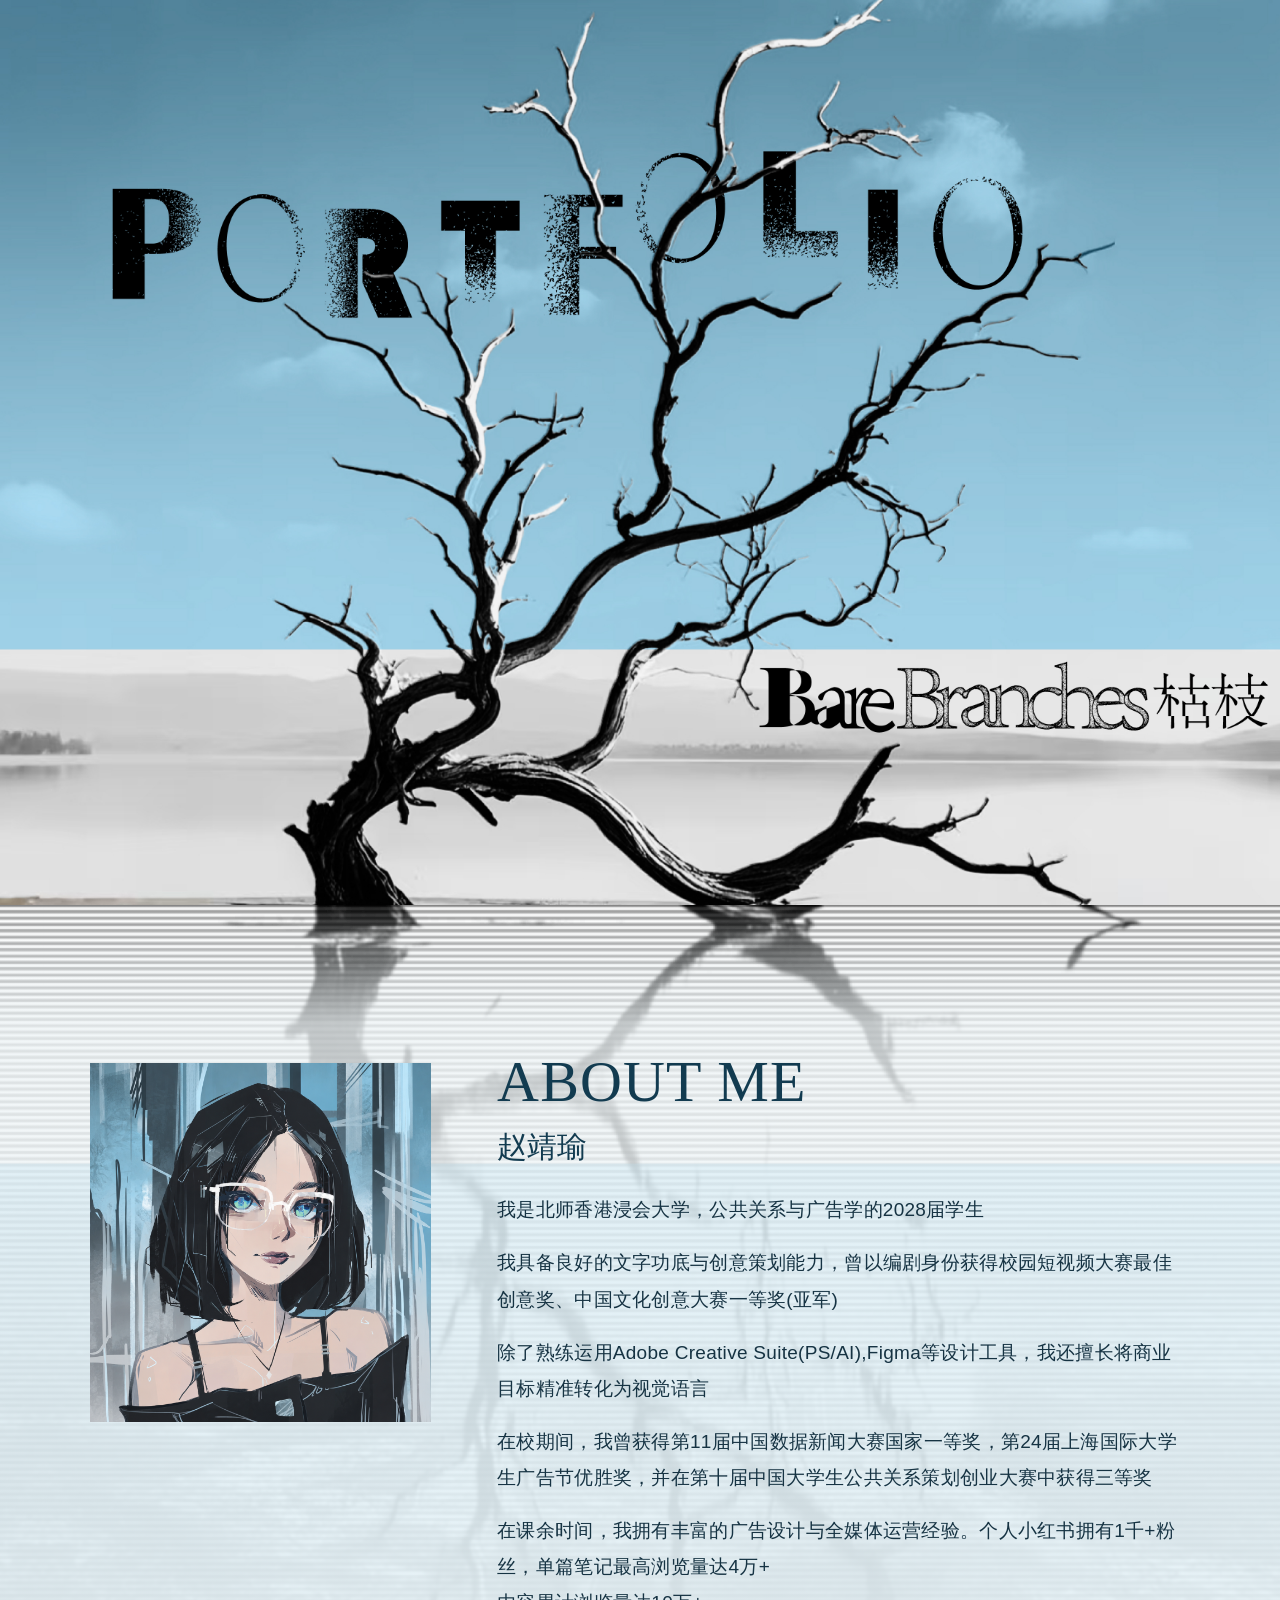
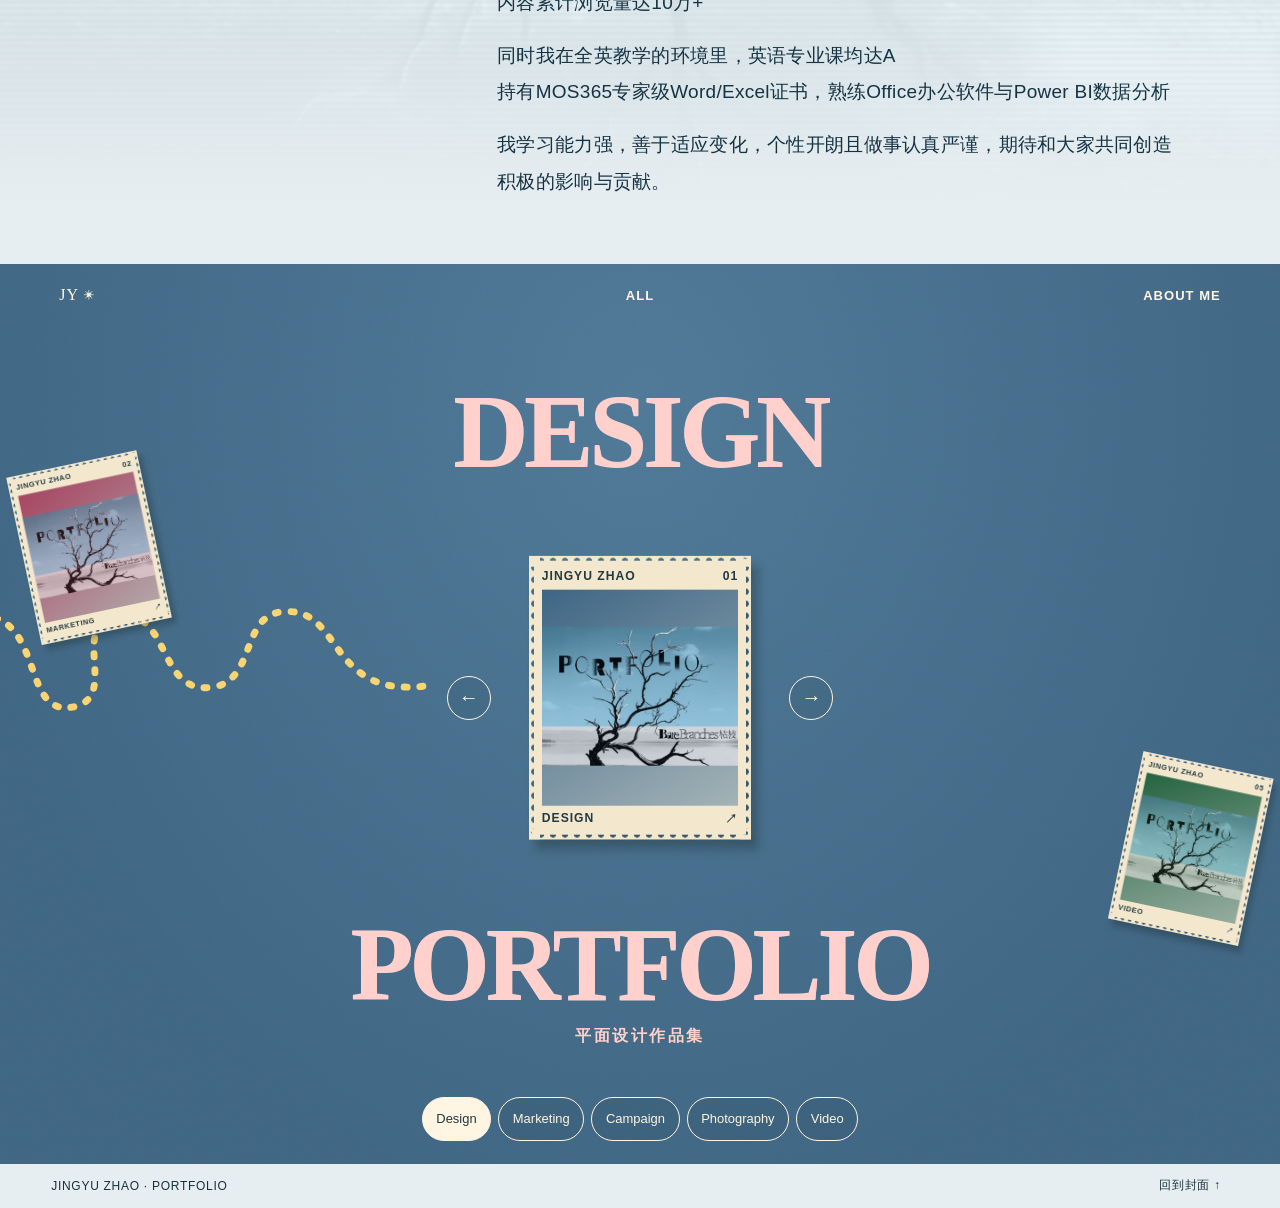
<file: index.html>
<!doctype html>
<html lang="zh-CN">
<head>
  <meta charset="utf-8"><meta name="viewport" content="width=device-width,initial-scale=1">
  <meta name="theme-color" content="#d9e0e1"><meta name="description" content="赵靖瑜的交互式个人作品集：设计、商业分析、活动策划、摄影与视频。">
  <title>赵靖瑜 — Portfolio in Five Routes</title>
  <link rel="stylesheet" href="styles.css?v=stamp-undertow">
</head>
<body>
  <main>
    <section class="cover" id="cover" aria-label="作品集封面">
      <img src="public/assets/site-cover.jpg" width="3508" height="2480" alt="蓝灰天空与水面之间的枯树，标题为 PORTFOLIO · Bare Branches 枯枝" fetchpriority="high">
    </section>
    <section class="about" id="about" aria-labelledby="about-title">
      <div class="reflection-background" aria-hidden="true">
        <img src="public/assets/about-flip.jpg" width="3508" height="2480" alt="">
      </div>
      <div class="about-layout">
        <figure class="portrait">
          <img src="public/assets/portrait-blue-gray.png" width="1222" height="1287" alt="赵靖瑜的插画形象">
        </figure>
        <div class="about-copy">
          <h1 id="about-title">ABOUT ME</h1>
          <p class="about-name">赵靖瑜</p>
          <div class="bio">
            <p>我是北师香港浸会大学，公共关系与广告学的2028届学生</p>
            <p>我具备良好的文字功底与创意策划能力，曾以编剧身份获得校园短视频大赛最佳创意奖、中国文化创意大赛一等奖(亚军)</p>
            <p>除了熟练运用Adobe Creative Suite(PS/AI),Figma等设计工具，我还擅长将商业目标精准转化为视觉语言</p>
            <p>在校期间，我曾获得第11届中国数据新闻大赛国家一等奖，第24届上海国际大学生广告节优胜奖，并在第十届中国大学生公共关系策划创业大赛中获得三等奖</p>
            <p>在课余时间，我拥有丰富的广告设计与全媒体运营经验。个人小红书拥有1千+粉丝，单篇笔记最高浏览量达4万+<br>内容累计浏览量达10万+</p>
            <p>同时我在全英教学的环境里，英语专业课均达A<br>持有MOS365专家级Word/Excel证书，熟练Office办公软件与Power BI数据分析</p>
            <p>我学习能力强，善于适应变化，个性开朗且做事认真严谨，期待和大家共同创造积极的影响与贡献。</p>
          </div>
        </div>
      </div>
    </section>
    <section class="catalog" id="catalog" data-theme="design" aria-labelledby="catalog-title">
      <header class="catalog-nav">
        <a class="monogram" href="#cover" data-nav="cover" aria-label="回到封面">JY</a>
        <a href="#catalog" data-nav="catalog" aria-current="page">ALL</a>
        <a href="#about" data-nav="about">ABOUT ME</a>
      </header>
      <div class="catalog-stage">
        <svg class="postal-route" viewBox="0 0 480 140" aria-hidden="true"><path d="M-8 32c68 0 41 107 98 92 44-12-8-83 42-91 54-9 40 76 93 72 52-4 28-81 83-77 52 3 41 89 139 75"/></svg>
        <h2 class="catalog-title" id="catalog-title">DESIGN</h2>
        <div class="stamp-selector" aria-label="切换作品类别">
          <button class="stamp-arrow" data-step="-1" type="button" aria-label="上一类别，右下邮票进入中央">←</button>
          <div class="stamp-track" aria-hidden="true"></div>
          <a href="#design" class="central-stamp" id="stamp-entry" aria-label="打开 Design 作品集" draggable="false"></a>
          <template id="stamp-template">
            <div class="stamp-item">
            <span class="stamp-paper">
              <span class="stamp-code">JINGYU ZHAO <b></b></span>
              <img src="public/assets/site-cover.jpg" width="3508" height="2480" alt="" draggable="false">
              <span class="stamp-caption"><span class="stamp-name"></span><span>↗</span></span>
            </span>
            </div>
          </template>
          <button class="stamp-arrow" data-step="1" type="button" aria-label="下一类别，左上邮票进入中央">→</button>
        </div>
        <div class="catalog-word" aria-hidden="true">PORTFOLIO</div>
        <p class="catalog-subtitle" id="catalog-subtitle" aria-live="polite">平面设计作品集</p>
      </div>
      <div class="theme-picker" aria-label="作品类别">
        <button type="button" data-theme-choice="design" aria-pressed="true">Design</button>
        <button type="button" data-theme-choice="marketing" aria-pressed="false">Marketing</button>
        <button type="button" data-theme-choice="campaign" aria-pressed="false">Campaign</button>
        <button type="button" data-theme-choice="photography" aria-pressed="false">Photography</button>
        <button type="button" data-theme-choice="video" aria-pressed="false">Video</button>
      </div>
    </section>
  </main>
  <div class="portfolio" id="portfolio" hidden>
    <nav class="portfolio-bar" aria-label="作品页导航">
      <a href="#catalog" data-nav="catalog">← ALL</a>
      <span class="portfolio-brand" aria-hidden="true">JY / PORTFOLIO</span>
      <a href="#about" data-nav="about">ABOUT ME</a>
    </nav>
    <main class="work design-page" id="work-design" data-page="design" aria-labelledby="design-title" hidden>
      <div class="design-journey">
        <div class="design-scene">
          <div class="design-clock">
            <header class="clock-header">
              <h2 id="design-title">DESIGN</h2>
            </header>
            <div class="clock-stage" role="img" aria-label="秒针经过时出现海报，海报固定并淡出">
              <div class="image-trail" aria-hidden="true"></div>
              <span class="clock-hand hour"></span>
              <span class="clock-hand minute"></span>
              <span class="clock-hand second"></span>
              <span class="clock-pivot"></span>
            </div>
            <footer class="clock-controls">
              <button type="button" class="clock-learn" aria-label="Learn more，查看作品详情">Learn more <span aria-hidden="true">↗</span></button>
            </footer>
          </div>
          <section class="design-gallery" aria-labelledby="poster-name" inert>
            <header class="gallery-header">
              <button type="button" class="clock-back">← 返回时钟</button>
              <span>DESIGN</span>
            </header>
            <div class="gallery-grid">
              <figure class="poster-frame">
                <img class="gallery-poster" alt="">
                <figcaption class="poster-error" role="status" hidden>海报未能载入，请选择另一件或查看原图。</figcaption>
              </figure>
              <div class="gallery-info">
                <p class="section-index">SELECTED WORK</p>
                <div class="poster-announcement" aria-live="polite" aria-atomic="true">
                  <h2 id="poster-name"></h2>
                  <span id="poster-announced-position" class="sr-only"></span>
                </div>
                <p class="poster-category">平面设计 / 海报</p>
                <p class="poster-description">作品介绍待补充</p>
                <p class="poster-note">当前以素材文件名作为暂用标题。</p>
                <nav class="poster-pager" aria-label="切换作品">
                  <button type="button" data-poster-step="-1" aria-label="上一件作品">←</button>
                  <span id="poster-position" aria-hidden="true"></span>
                  <button type="button" data-poster-step="1" aria-label="下一件作品">→</button>
                </nav>
                <a id="poster-original" target="_blank" rel="noopener">查看原图 ↗</a>
              </div>
            </div>
          </section>
          <img class="poster-flight" alt="" aria-hidden="true" hidden>
        </div>
      </div>
    </main>
    <main class="work marketing-page" id="work-marketing" data-page="marketing" aria-labelledby="marketing-title" hidden>
      <header class="work-title">
        <span class="section-index">02 / MARKETING</span>
        <h2 id="marketing-title">Marketing <em>Portfolio</em></h2>
        <p>商业分析作品集</p>
      </header>
      <div class="folder-room">
        <div class="folder-stack" id="folder-stack" aria-label="商业分析档案"></div>
        <p class="page-instruction">悬停预览档案，点按查看详情。</p>
      </div>
    </main>
    <main class="work campaign-page" id="work-campaign" data-page="campaign" aria-labelledby="campaign-title" hidden>
      <header class="work-title">
        <span class="section-index">03 / CAMPAIGN</span>
        <h2 id="campaign-title">Campaign <em>Portfolio</em></h2>
        <p>活动策划作品集</p>
      </header>
      <div class="campaign-stage">
        <div class="road" aria-hidden="true"></div>
        <button type="button" class="truck" aria-expanded="false" aria-controls="campaign-archive">
          <svg viewBox="0 0 300 158" aria-hidden="true">
            <path d="M17 137h267" stroke="#7a939a" stroke-opacity=".26" stroke-width="5" stroke-linecap="round"/>
            <path d="M101 39h21V28h59l15 11h82v86H101z" fill="#40a4c5" stroke="#1d657d" stroke-width="2"/>
            <path d="M104 52h171" stroke="#8ad3e3" stroke-width="2"/>
            <path d="M101 67H61c-9 0-13 4-17 11l-22 27v20h79z" fill="#f5f3e7" stroke="#1d657d" stroke-width="2"/>
            <path d="M63 74h29v29H42l17-23z" fill="#77bed3"/>
            <path d="M22 115h18m45-7h7" stroke="#307185" stroke-width="3"/>
            <circle cx="62" cy="127" r="19" fill="#26343b"/><circle cx="62" cy="127" r="8" fill="#b1c9cd"/>
            <circle cx="230" cy="127" r="19" fill="#26343b"/><circle cx="230" cy="127" r="8" fill="#b1c9cd"/>
          </svg>
          <span>打开活动档案</span>
        </button>
        <section class="campaign-archive" id="campaign-archive" aria-label="活动分组" hidden>
          <div class="campaign-controls">
            <label>活动分组 <select id="campaign-group"></select></label>
            <button type="button" class="control" id="campaign-close">收起档案 ↑</button>
          </div>
          <div class="campaign-collage" id="campaign-collage"></div>
        </section>
      </div>
    </main>
    <main class="work photo-page" id="work-photography" data-page="photography" aria-labelledby="photography-title" hidden>
      <header class="photo-header">
        <h2 id="photography-title">Photography</h2>
        <button type="button" id="photo-view" aria-controls="photo-exhibit" aria-expanded="false">摄影作品列表</button>
      </header>
      <div id="undertow-host" class="undertow-host"></div>
      <section class="photo-exhibit" id="photo-exhibit" aria-labelledby="photo-exhibit-title" hidden>
        <h3 id="photo-exhibit-title">摄影作品</h3>
        <div class="photo-collection" id="photo-collection"></div>
      </section>
    </main>
    <main class="work video-page" id="work-video" data-page="video" aria-labelledby="video-title" hidden>
      <div class="garden">
        <header class="work-title video-intro">
          <span class="section-index">05 / VIDEO</span>
          <h2 id="video-title">Video <em>Portfolio</em></h2>
          <p>视频设计作品集</p>
        </header>
        <svg class="garden-leaves" viewBox="0 0 430 550" aria-hidden="true">
          <defs><path id="leaf-shape" d="M0 0C-47-37-33-96 0-121 34-86 41-32 0 0Z"/></defs>
          <g fill="#649064" stroke="#95aa79" stroke-width="1.5">
            <use href="#leaf-shape" transform="translate(162 230) rotate(-55) scale(1.25)"/>
            <use href="#leaf-shape" transform="translate(216 275) rotate(36) scale(1.14)"/>
            <use href="#leaf-shape" transform="translate(223 151) rotate(25)"/>
            <use href="#leaf-shape" transform="translate(154 356) rotate(-70) scale(1.3)"/>
            <use href="#leaf-shape" transform="translate(221 431) rotate(55) scale(1.46)"/>
            <use href="#leaf-shape" transform="translate(191 485) rotate(-61) scale(1.13)"/>
          </g>
          <path d="M216 552C133 415 222 281 229 43M196 280l-112-115m111 222-106-61m111-15 121-140m-125 277 144-67" fill="none" stroke="#a9bd91" stroke-width="3"/>
        </svg>
        <div class="video-collection" id="video-collection"></div>
      </div>
    </main>
  </div>
  <footer class="site-footer"><span>JINGYU ZHAO · PORTFOLIO</span><a href="#cover" data-nav="cover">回到封面 ↑</a></footer>
  <dialog class="detail-dialog" id="detail-dialog" aria-labelledby="detail-title">
    <form method="dialog" class="dialog-bar"><button class="control" aria-label="关闭详情">关闭 ×</button></form>
    <h2 id="detail-title"></h2>
    <div id="detail-body"></div>
  </dialog>
  <script src="portfolio-content.js?v=site-v1"></script>
  <script src="script.js?v=stamp-undertow"></script>
</body>
</html>
</file>
<file: styles.css>
:root {
  --ink: #18313a;
  --paper: #f7f4eb;
  --nav-height: 63px;
  --serif: Georgia, "Times New Roman", serif;
  --sans: "Aptos", "Segoe UI", "Microsoft YaHei", sans-serif;
  color: var(--ink);
  font-family: var(--sans);
}

* { box-sizing: border-box; }
[hidden] { display: none !important; }
body { margin: 0; background: #e7eef1; }
body.work-open { overflow: hidden; }
img { display: block; max-width: 100%; }
button, select, a { font: inherit; color: inherit; }
button { cursor: pointer; }
button:disabled { cursor: wait; }
:focus-visible { outline: 2px solid currentColor; outline-offset: 4px; }

.control, .campaign-controls select {
  display: inline-flex;
  align-items: center;
  justify-content: center;
  min-width: 44px;
  min-height: 44px;
  padding: .55rem .9rem;
  border: 1px solid currentColor;
  background: transparent;
  border-radius: 3px;
  font-size: .875rem;
  text-decoration: none;
}

.control:hover { background: rgb(124 145 140 / .12); }
.actions { display: flex; flex-wrap: wrap; gap: .5rem; }

.cover > img {
  width: 100%;
  height: auto;
}

.about {
  display: grid;
  position: relative;
  isolation: isolate;
  overflow: hidden;
  background: #e7eef1;
  color: #163343;
  font-family: "Microsoft YaHei", "PingFang SC", sans-serif;
}

.reflection-background,
.about-layout {
  grid-area: 1 / 1;
}

.reflection-background {
  --reflection-shift: 3.36%;
  position: relative;
  align-self: start;
  background: #d7dee1;
}

.reflection-background img {
  width: 100%;
  height: auto;
  /* Align the reflected trunk with the cover without rescaling the image. */
  transform: translateX(var(--reflection-shift));
}

.reflection-background::before {
  content: "";
  position: absolute;
  inset: 0;
  background: url("public/assets/about-flip.jpg") left top / 100% 100% no-repeat;
  /* Mirror the image edge to extend the stripes into the space left by the shift. */
  transform: translateX(calc(var(--reflection-shift) - 100%)) scaleX(-1);
}

.reflection-background::after {
  content: "";
  position: absolute;
  inset: 0;
  background:
    linear-gradient(transparent 80%, #e7eef1),
    linear-gradient(transparent, rgb(239 245 247 / .32) 45px, rgb(239 245 247 / .78) 120px, rgb(239 245 247 / .88) 700px);
}

.about-layout {
  position: relative;
  width: min(100%, 1240px);
  margin-inline: auto;
  display: grid;
  grid-template-columns: minmax(0, 31%) minmax(0, 1fr);
  align-items: start;
  gap: 6%;
  padding: clamp(110px, 12vw, 145px) 5.5vw 64px;
  overflow-wrap: anywhere;
}

.about .portrait {
  margin: 13px 0 0;
}

.about .portrait img {
  width: 100%;
  height: auto;
}

.about h1 {
  margin: 0 0 12px;
  color: #123b50;
  font: 400 clamp(36px, 5vw, 58px)/1.12 Georgia, "Times New Roman", serif;
  letter-spacing: .02em;
}

.about-name {
  margin: 0 0 25px;
  color: #123b50;
  font-size: clamp(22px, 2.5vw, 30px);
  line-height: 1.35;
}

.bio {
  font-size: clamp(16px, 1.65vw, 19px);
  line-height: 1.9;
  letter-spacing: .015em;
}

.bio p {
  margin: 0 0 17px;
}

.bio p:last-child {
  margin-bottom: 0;
}

.work.design-page {
  padding: 0;
  background: #fafaf8;
  color: #28333a;
  font-family: "Microsoft YaHei", "PingFang SC", sans-serif;
}

.design-clock {
  max-width: 1120px;
  margin-inline: auto;
}

.clock-header,
.clock-controls {
  display: flex;
  align-items: center;
  justify-content: space-between;
  gap: 16px;
  padding: 24px 32px;
  font-size: 13px;
  line-height: 1.5;
}

.clock-header h2 {
  margin: 0;
  font: inherit;
  letter-spacing: .16em;
}

.clock-header span,
.clock-controls span {
  color: #626b70;
}

.clock-stage {
  --trail-radius: 0px;
  position: relative;
  height: min(52vw, clamp(255px, calc(100svh - var(--nav-height) - 182px), 560px));
  isolation: isolate;
}

.image-trail {
  position: absolute;
  inset: 0;
  pointer-events: none;
}

.trail-image {
  position: absolute;
  left: 50%;
  top: 50%;
  width: calc(var(--trail-radius) * .31);
  height: calc(var(--trail-radius) * .40);
  object-fit: contain;
  will-change: opacity;
}

.clock-hand,
.clock-pivot {
  position: absolute;
  left: 50%;
  top: 50%;
  pointer-events: none;
}

.clock-hand {
  background: #59636c;
  transform-origin: center bottom;
}

.clock-hand.hour {
  width: 3px;
  height: calc(var(--trail-radius) * .36);
  background: #303a42;
}

.clock-hand.minute {
  width: 2px;
  height: calc(var(--trail-radius) * .58);
}

.clock-hand.second {
  width: 1px;
  height: var(--trail-radius);
  background: #a67079;
  opacity: .75;
}

.clock-pivot {
  width: 6px;
  height: 6px;
  border-radius: 50%;
  background: #35404a;
  transform: translate(-50%, -50%);
}

@media (max-width: 680px) {
  .about-layout {
    grid-template-columns: 1fr;
    gap: 28px;
    padding: 100px 24px 40px;
  }

  .about .portrait {
    width: clamp(140px, 58%, 250px);
    margin: 0 auto;
  }

  .about-name {
    margin-bottom: 22px;
    font-size: 23px;
  }
}

@media (max-width: 600px) {
  .clock-header,
  .clock-controls {
    padding: 20px;
    font-size: 12px;
  }

  .clock-stage {
    height: clamp(270px, 100vw, min(430px, 50svh));
  }
}

@property --theme-bg {
  syntax: "<color>";
  inherits: true;
  initial-value: #426987;
}

@property --theme-light {
  syntax: "<color>";
  inherits: true;
  initial-value: #527c9a;
}

.catalog {
  --theme-bg: #426987;
  --theme-light: #527c9a;
  --theme-ink: #ffd0cc;
  --theme-line: #f9d472;
  --nav-ink: #fff5e2;
  --active-ink: #24383e;
  --stamp-tint: #254f7620;
  position: relative;
  isolation: isolate;
  min-height: 100svh;
  display: flex;
  flex-direction: column;
  background: radial-gradient(ellipse at 50% 15%, var(--theme-light), var(--theme-bg) 75%);
  color: var(--theme-ink);
  transition: --theme-bg .85s, --theme-light .85s, color .85s;
  overflow: clip;
}

:is(.catalog, .stamp-item)[data-theme="marketing"] {
  --theme-bg: #a84464; --theme-light: #b85073; --theme-ink: #ffdb8c;
  --theme-line: #ffe09a; --stamp-tint: #a34d6140;
}
:is(.catalog, .stamp-item)[data-theme="campaign"] {
  --theme-bg: #ffc16e; --theme-light: #ffdb99; --theme-ink: #8c2e26;
  --theme-line: #b74d35; --nav-ink: #672c21; --active-ink: #fff5e2; --stamp-tint: #c2853b40;
}
:is(.catalog, .stamp-item)[data-theme="photography"] {
  --theme-bg: #e5695b; --theme-light: #f48671; --theme-ink: #103f34;
  --theme-line: #145344; --nav-ink: #192e2a; --active-ink: #fff5e2; --stamp-tint: #ae534a40;
}
:is(.catalog, .stamp-item)[data-theme="video"] {
  --theme-bg: #236343; --theme-light: #307953; --theme-ink: #b0e2fc;
  --theme-line: #f9d472; --stamp-tint: #2d693b3b;
}

.catalog::before {
  position: absolute;
  inset: 0;
  z-index: -1;
  content: "";
  opacity: .25;
  pointer-events: none;
  background-image: url("data:image/svg+xml,%3Csvg xmlns='http://www.w3.org/2000/svg' width='180' height='180'%3E%3Cfilter id='n'%3E%3CfeTurbulence type='fractalNoise' baseFrequency='.64' numOctaves='3' stitchTiles='stitch'/%3E%3C/filter%3E%3Cpath d='M0 0h180v180H0z' filter='url(%23n)' opacity='.45'/%3E%3C/svg%3E");
  mix-blend-mode: multiply;
}

.catalog-nav, .portfolio-bar {
  display: grid;
  grid-template-columns: 1fr auto 1fr;
  align-items: center;
  min-height: var(--nav-height);
  padding: 0 clamp(12px, 4vw, 56px);
  gap: 8px;
  font-size: .8125rem;
  font-weight: 650;
  letter-spacing: .08em;
}

.catalog-nav { position: relative; z-index: 2; color: var(--nav-ink); }
.catalog-nav a, .portfolio-bar a, .site-footer a {
  display: inline-flex;
  align-items: center;
  justify-content: center;
  justify-self: start;
  min-width: 44px;
  min-height: 44px;
  padding-inline: 8px;
  text-decoration: none;
  white-space: nowrap;
}

.catalog-nav a:last-child, .portfolio-bar a:last-child { justify-self: end; }
.catalog-nav a:hover, .portfolio-bar a:hover { text-decoration: underline; text-underline-offset: .25em; }
.monogram { font: 1rem var(--serif); }
.catalog-nav .monogram::after { content: "✳"; margin-left: .5em; font-size: .65em; }

.catalog-stage {
  position: relative;
  isolation: isolate;
  display: grid;
  align-content: center;
  justify-items: center;
  flex: 1;
  padding: clamp(14px, 3vh, 36px) 14px 12px;
}

.catalog-title, .catalog-word {
  margin: 0;
  font-family: Georgia, "Times New Roman", serif;
  font-size: clamp(2rem, 8.15vw, 7.35rem);
  font-weight: 900;
  line-height: .98;
  letter-spacing: -.042em;
  text-align: center;
  text-shadow: 0 1px currentColor;
}

.catalog-word { font-size: clamp(2.05rem, 8.1vw, 7rem); }
.catalog-subtitle { margin: .65em 0 0; font-weight: 650; letter-spacing: .16em; }
.stamp-selector {
  --stamp-width: clamp(136px, 20vw, 222px);
  position: relative;
  width: 100%;
  height: clamp(260px, 44svh, 420px);
  touch-action: pan-y;
  user-select: none;
  margin-block: clamp(12px, 2vh, 22px);
}

.stamp-track { position: absolute; inset: 0; pointer-events: none; }
.stamp-item, .central-stamp {
  position: absolute;
  top: 50%;
  left: 50%;
  width: var(--stamp-width);
  aspect-ratio: .78;
  transform: translate(-50%, -50%);
}
.stamp-item {
  --stamp-tint: #254f7620;
  --theme-bg: #426987;
  color: #243a42;
  filter: drop-shadow(7px 10px 5px #14232255);
}
.central-stamp { z-index: 12; }

.stamp-arrow, .theme-picker button {
  min-width: 44px;
  min-height: 44px;
  border: 1px solid currentColor;
  color: var(--nav-ink);
  background: rgb(12 30 35 / .08);
  border-radius: 99px;
}
.stamp-arrow {
  position: absolute;
  z-index: 13;
  top: 50%;
  transform: translateY(-50%);
  width: 44px;
  height: 44px;
  font-size: 1.24rem;
}
.stamp-arrow[data-step="-1"] { right: calc(50% + var(--stamp-width) / 2 + clamp(14px, 3vw, 48px)); }
.stamp-arrow[data-step="1"] { left: calc(50% + var(--stamp-width) / 2 + clamp(14px, 3vw, 48px)); }
.stamp-arrow[aria-disabled="true"] { opacity: .52; cursor: default; }
.stamp-arrow:not([aria-disabled="true"]):hover, .theme-picker button:hover { background: rgb(12 30 35 / .24); }
.central-stamp:focus-visible { outline-color: var(--nav-ink); }
.stamp-paper {
  --hole: radial-gradient(circle at center, transparent 3px, #000 3.6px);
  background-color: #f3e7cd;
  mask:
    linear-gradient(#000 0 0) center / calc(100% - 10px) calc(100% - 10px) no-repeat,
    var(--hole) top left -6px / 12px 11px repeat-x,
    var(--hole) bottom left -6px / 12px 11px repeat-x,
    var(--hole) top -6px left / 11px 12px repeat-y,
    var(--hole) top -6px right / 11px 12px repeat-y;
}

.stamp-paper {
  display: flex;
  flex-direction: column;
  justify-content: space-between;
  position: relative;
  width: 100%;
  height: 100%;
  padding: clamp(8px, 1vw, 13px);
  font: 650 clamp(.55rem, 1vw, .76rem) var(--sans);
  letter-spacing: .08em;
}

.stamp-paper::before { content: ""; position: absolute; inset: 12% 6%; background: linear-gradient(150deg, var(--theme-bg), #b6c1bf); }
.stamp-paper::after { content: ""; position: absolute; inset: 12% 6%; background: var(--stamp-tint); pointer-events: none; }
.stamp-paper img { position: relative; width: 100%; height: auto; margin: auto 0; user-select: none; }
.stamp-code, .stamp-caption { display: flex; justify-content: space-between; gap: .25rem; z-index: 1; }
.stamp-caption span:last-child { font-size: 1em; }
.postal-route { position: absolute; left: -1%; top: 34%; z-index: -1; width: min(37%, 530px); overflow: visible; }
.postal-route path { stroke: var(--theme-line); fill: none; stroke-width: 7; stroke-linecap: round; stroke-dasharray: 3 13; }
.theme-picker { position: relative; z-index: 2; display: flex; justify-content: center; flex-wrap: wrap; gap: 7px; margin: 12px auto 23px; padding: 0 12px; }
.theme-picker button { padding: 0 .85rem; font-size: .81rem; }
.theme-picker button[aria-pressed="true"] { background: var(--nav-ink); color: var(--active-ink); border-color: var(--nav-ink); }
.site-footer { display: flex; justify-content: space-between; align-items: center; padding: 0 4vw; gap: 8px; background: #e7eef1; font-size: .75rem; letter-spacing: .06em; }

.portfolio {
  position: fixed;
  inset: 0;
  z-index: 3;
  background: #fafaf8;
  overflow-x: hidden;
  overflow-y: auto;
  overscroll-behavior: contain;
}

.portfolio-bar {
  position: sticky;
  top: 0;
  z-index: 5;
  background: #f8f8f3;
  border-bottom: 1px solid #536b7033;
}
.portfolio-brand { color: #526268; font: .75rem var(--serif); letter-spacing: .16em; white-space: nowrap; }
.work { min-height: calc(100svh - var(--nav-height)); padding: clamp(28px, 5vw, 76px) clamp(16px, 6vw, 90px); }
.work-title { margin: 0 auto clamp(24px, 5vw, 58px); max-width: 1130px; }
.section-index { font-size: .75rem; letter-spacing: .14em; font-weight: 650; }
.work-title h2, .gallery-info h3, .exhibit-heading h3 {
  font: clamp(2rem, 6.2vw, 5.5rem)/1.03 var(--serif);
  letter-spacing: -.045em;
  overflow-wrap: anywhere;
  margin: .21em 0 .16em;
}
.work-title em { font-weight: 400; opacity: .76; }
.work-title p, .gallery-info p, .page-instruction { line-height: 1.65; }

/* Both entrances use this one scroll range and the same destination layout. */
.design-journey {
  --runway: clamp(240px, 43svh, 385px);
  min-height: calc(100svh - var(--nav-height) + var(--runway));
}

.design-scene {
  --approach: 0;
  position: sticky;
  top: var(--nav-height);
  height: calc(100svh - var(--nav-height));
  overflow: clip;
}

.design-clock {
  opacity: clamp(0, calc(1.5 - 1.7 * var(--approach)), 1);
}

.design-clock .clock-stage {
  transform: translateX(calc(12% * var(--approach))) scale(calc(1 + .29 * var(--approach)));
}

.clock-controls {
  position: relative;
  display: flex;
  justify-content: flex-end;
  padding: 8px 48px 30px;
}

.clock-learn, .clock-back, .poster-pager button {
  min-width: 44px;
  min-height: 44px;
  padding: 8px 0;
  border: 0;
  background: transparent;
}

.clock-learn {
  display: flex;
  align-items: center;
  justify-content: space-between;
  gap: 28px;
  min-width: 144px;
  border-bottom: 1px solid #9da6a9;
  background: #fafaf8;
  font: 18px var(--serif);
  opacity: clamp(0, calc(1 - 3 * var(--approach)), 1);
}

.clock-learn span { transition: transform .2s ease; }
.clock-learn:hover span { transform: translate(3px, -3px); }
.clock-learn:hover, .clock-back:hover, .poster-pager button:hover { color: #965c68; }

.design-gallery {
  position: absolute;
  inset: 0;
  width: min(100%, 1180px);
  margin-inline: auto;
  opacity: clamp(0, calc(1.85 * var(--approach) - .65), 1);
}

.design-gallery[inert] { pointer-events: none; }
.gallery-header {
  display: flex;
  justify-content: space-between;
  align-items: center;
  min-height: 70px;
  padding: 10px 36px;
  font-size: 13px;
  letter-spacing: .12em;
}

.gallery-grid {
  display: grid;
  grid-template-columns: minmax(0, 1.25fr) minmax(0, 1fr);
  gap: 8%;
  align-items: center;
  padding: 26px 7% 56px;
  min-height: min(480px, 62svh);
}

.poster-frame {
  min-width: 0;
  height: clamp(260px, 57svh, 540px);
  margin: 0;
  display: grid;
  place-items: center;
}

.gallery-poster { width: 100%; height: 100%; min-height: 0; object-fit: contain; }
.gallery-poster:not([src]) { visibility: hidden; }
.poster-flight {
  position: absolute;
  z-index: 1;
  pointer-events: none;
  opacity: clamp(0, calc(6 - 6 * var(--approach)), 1);
}
.trail-image.lifted { visibility: hidden; }
.design-gallery .gallery-poster { opacity: clamp(0, calc(6 * var(--approach) - 5), 1); }
.design-gallery .gallery-info h2 {
  font: 400 clamp(28px, 3.4vw, 44px)/1.3 var(--serif);
  margin: 18px 0 12px;
  overflow-wrap: anywhere;
}
.gallery-info p { margin: 0; font-size: 15px; line-height: 1.8; }
.gallery-info .section-index, .gallery-info .poster-note,
.gallery-info .poster-category { color: #626d72; font-size: 13px; }
.gallery-info .poster-description { margin-top: 28px; }
.gallery-info .poster-note { margin-top: 6px; }
.poster-pager { display: flex; align-items: center; gap: 18px; margin-block: 30px 10px; }
.poster-pager button { border-bottom: 1px solid #aab2b4; font-size: 22px; }
#poster-position { font-size: 12px; letter-spacing: .1em; }
#poster-original { display: inline-flex; min-height: 44px; align-items: center; font-size: 13px; color: #626d72; }
.sr-only { position: absolute; width: 1px; height: 1px; overflow: hidden; clip-path: inset(50%); white-space: nowrap; }

.design-page[data-view="detail"] .design-journey { min-height: 0; }
.design-page[data-view="detail"] .design-scene { position: relative; top: auto; height: auto; min-height: calc(100svh - var(--nav-height)); }
.design-page[data-view="detail"] .design-clock { display: none; }
.design-page[data-view="detail"] .design-gallery { position: relative; opacity: 1; visibility: visible; }
.design-page[data-view="detail"] .gallery-poster { opacity: 1; }

.exhibit-heading h3 { font-size: clamp(1.9rem, 4.3vw, 3.8rem); }

.marketing-page { background: linear-gradient(135deg, #f8efec, #f0e0de); color: #4c3038; }
.folder-room { width: min(100%, 900px); margin-inline: auto; padding: 18px 0 0; }
.folder-stack {
  display: grid;
  grid-template-columns: repeat(2, minmax(0, 1fr));
  gap: 26px 0;
  padding: 8px clamp(0px, 4vw, 56px) 0;
}
.folder {
  --folder-bg: #eddbd2;
  position: relative;
  display: grid;
  align-content: start;
  justify-items: start;
  min-width: 0;
  min-height: clamp(122px, 16vw, 180px);
  margin: calc(var(--folder-offset) * 24px) -3% 0;
  padding: 18px clamp(12px, 4vw, 36px);
  text-align: left;
  background: var(--folder-bg);
  border: 1px solid #885c61;
  border-radius: 0 15px 8px 8px;
  box-shadow: 2px 8px 15px #67434c22;
  transition: transform .24s ease, background .24s ease;
}
.folder:nth-child(2n) { --folder-bg: #e8c5c7; }
.folder:nth-child(n+3) { margin-top: calc(-22px + var(--folder-offset) * 24px); }
.folder-tab {
  position: absolute;
  top: -23px;
  left: -1px;
  border: 1px solid #885c61;
  border-bottom: 0;
  border-radius: 9px 16px 0 0;
  background: var(--folder-bg);
  min-width: 35%;
  padding: 3px 10px;
  height: 23px;
  font-size: .71rem;
  letter-spacing: .12em;
}
.folder strong { font-size: clamp(1.05rem, 2.6vw, 1.85rem); }
.folder-summary { margin-top: .6rem; font-size: .86rem; color: #633c42; opacity: 0; }
.folder:focus-visible { transform: translateY(-10px); z-index: 1; }
.folder:focus-visible .folder-summary { opacity: 1; }
@media (hover: hover) {
  .folder:hover { transform: translateY(-12px); z-index: 1; }
  .folder:hover .folder-summary { opacity: 1; }
}
.page-instruction { margin: 20px 0 0; font-size: .9rem; text-align: center; }

.campaign-page { background: #f8f1e3; color: #503e32; }
.campaign-stage { position: relative; isolation: isolate; width: min(100%, 1060px); min-height: 430px; margin-inline: auto; overflow: clip; }
.road { position: absolute; width: 100%; top: 270px; border-top: 2px dashed #8b756752; z-index: -1; }
.truck {
  display: grid;
  justify-items: center;
  position: relative;
  width: min(66%, 292px);
  margin: 100px auto 34px;
  padding: 10px;
  background: transparent;
  border: 0;
  border-radius: 8px;
  transition: width .3s, margin .3s;
}
.truck svg { display: block; width: 100%; }
.truck span { min-height: 32px; display: grid; align-items: center; font-weight: 650; font-size: .875rem; }
.work:not([hidden]) .truck { animation: truck-arrive 1.15s cubic-bezier(.18,.69,.25,1) backwards; }
@keyframes truck-arrive { from { transform: translateX(90vw); } to { transform: translateX(0); } }
.truck:hover { background: #85a9ba14; }
.campaign-stage.expanded .truck { width: min(48%, 160px); margin: 0 auto 14px; }
.campaign-stage.expanded .road { top: 77px; }
.campaign-stage.expanded .truck span { visibility: hidden; min-height: 0; height: 0; }
.campaign-controls { display: flex; justify-content: space-between; flex-wrap: wrap; gap: 10px; margin-bottom: 25px; }
.campaign-controls label { display: flex; flex-wrap: wrap; align-items: center; gap: 8px; font-size: .875rem; }
.campaign-collage { display: grid; grid-template-columns: repeat(3, minmax(0, 1fr)); align-items: start; gap: clamp(12px, 3vw, 42px); padding: 12px 10px 42px; }
.media-card { min-width: 0; display: grid; width: 100%; gap: 8px; text-align: left; border: 1px solid #81644b4f; padding: 8px; background: #fdf9ed; color: #514437; box-shadow: 0 7px 14px #241c1b13; overflow-wrap: anywhere; }
.campaign-collage .media-card:nth-child(3n+1) { transform: rotate(-4deg); }
.campaign-collage .media-card:nth-child(3n+2) { transform: rotate(3deg); margin-top: 22px; }
.campaign-collage .media-card:nth-child(3n) { transform: rotate(-2deg); margin-top: 7px; }
.media-card img, .media-empty { display: grid; place-items: center; width: 100%; aspect-ratio: 4/3; object-fit: contain; background: #e8e3d7; padding: 8px; text-align: center; font-size: .87rem; }
.media-caption { padding: .3rem; font-size: .9rem; }

.photo-page { --photo-header: 54px; padding: 0; background: #03040a; color: #e4e7f6; }
.photo-header {
  min-height: var(--photo-header);
  padding: 4px clamp(16px, 4vw, 64px);
  display: flex;
  align-items: center;
  justify-content: space-between;
  gap: 8px;
  background: #0b0e17;
  border-bottom: 1px solid #232840;
}
.photo-header h2 { margin: 0; font: clamp(1rem, 3vw, 1.4rem) var(--serif); }
.photo-header button {
  min-height: 44px;
  padding-inline: .8rem;
  background: transparent;
  border: 1px solid #747e9e;
  border-radius: 3px;
  color: inherit;
  font: inherit;
  font-size: .875rem;
}
.undertow-host { height: max(250px, calc(100dvh - var(--nav-height) - var(--photo-header) - 1px)); }
.undertow-host iframe { display: block; width: 100%; height: 100%; border: 0; }
.photo-exhibit { width: min(100%, 1130px); margin-inline: auto; padding: 24px clamp(16px, 4vw, 52px) 48px; }
.photo-exhibit h3 { margin: 0 0 1rem; }
.exhibit-heading { display: flex; align-items: center; justify-content: space-between; flex-wrap: wrap; gap: .7rem; margin-bottom: 20px; }
.photo-collection { display: grid; grid-template-columns: repeat(auto-fit, minmax(min(100%, 290px), 1fr)); gap: 22px; }
.photo-collection .media-card { background: #f5f9f6; color: #183944; }
.photo-collection .media-empty, .photo-collection img { background: #d3e0df; max-height: 46svh; }

.video-page { background: radial-gradient(ellipse at 32% 45%, #213a2d, #121f1a 78%); color: #ecf3e2; }
.garden { position: relative; isolation: isolate; display: grid; grid-template-columns: minmax(0, .8fr) minmax(0, 1.2fr); align-items: center; min-height: 68svh; width: min(100%, 1140px); margin-inline: auto; }
.video-intro { margin: 0; }
.video-intro em { color: #c5de9e; }
.garden-leaves { position: absolute; z-index: -1; width: min(46%, 430px); right: 2%; bottom: 0; opacity: .57; }
.video-collection { display: grid; grid-template-columns: repeat(2, minmax(0, 1fr)); align-items: start; gap: 16px; padding: 28px 8px; }
.video-card {
  display: grid;
  gap: .45em;
  padding: 10px;
  width: 100%;
  min-width: 0;
  border: 1px solid #c6d5ab;
  background: #e8eedc;
  color: #21352b;
  text-align: left;
  overflow-wrap: anywhere;
  box-shadow: 0 12px 28px #10161160;
}
.video-card:nth-child(3n+1) { width: 82%; grid-column: 1 / -1; justify-self: center; transform: rotate(3deg); }
.video-card:nth-child(3n+2) { transform: rotate(-5deg); }
.video-card:nth-child(3n) { transform: rotate(5deg); margin-top: 24px; }
.video-card > span:last-child { font-size: .82rem; }
.video-cover-empty, .video-card img {
  width: 100%;
  aspect-ratio: 16/9;
  display: grid;
  place-items: center;
  object-fit: contain;
  background: linear-gradient(135deg, #314c3d, #50684c);
  border: 1px solid #6a7e62;
  color: #f1f5e4;
  font-size: .87rem;
  text-align: center;
}

.detail-dialog {
  max-height: 90svh;
  width: min(calc(100% - 28px), 760px);
  padding: 16px clamp(16px, 4vw, 38px) 30px;
  border: 1px solid #829599;
  background: #f8f8f0;
  color: #243a42;
  border-radius: 6px;
}
.detail-dialog::backdrop { background: #10272dc2; }
.dialog-bar { display: flex; justify-content: end; }
.detail-dialog h2 { overflow-wrap: anywhere; font: clamp(1.55rem, 3vw, 2.5rem) var(--serif); margin: 12px 0; }
.detail-dialog p { line-height: 1.7; }
.detail-dialog img, .detail-dialog video { display: block; width: 100%; max-height: 58svh; object-fit: contain; background: #dbe2dd; }
.detail-dialog video { aspect-ratio: 16/9; background: #12221d; }

@media (max-width: 680px) {
  :root { --nav-height: 56px; }
  .catalog-nav, .portfolio-bar { font-size: .8125rem; }
  .portfolio-brand { font-size: .65rem; letter-spacing: .08em; }
  .theme-picker { gap: 5px; }
  .theme-picker button { padding-inline: .62rem; }
  .clock-controls { padding: 10px 24px 30px; }
  .clock-learn { min-width: 140px; font-size: 17px; }
  .gallery-header { min-height: 64px; padding-inline: 24px; }
  .gallery-grid { grid-template-columns: 1fr; gap: 24px; padding: 14px 24px 32px; }
  .poster-frame { height: clamp(235px, 44svh, 420px); }
  .gallery-info .poster-description { margin-top: 18px; }
  .poster-pager { margin-top: 18px; }
  .design-clock .clock-stage { transform: translateX(calc(8% * var(--approach))) scale(calc(1 + .22 * var(--approach))); }
  .folder-stack { padding-inline: 7px; }
  .folder-summary { opacity: 1; }
  .campaign-stage { min-height: 365px; }
  .road { top: 220px; }
  .truck { margin-top: 84px; }
  .campaign-collage { grid-template-columns: repeat(2, minmax(0, 1fr)); }
  .garden { grid-template-columns: 1fr; gap: 14px; }
  .garden-leaves { width: min(76%, 360px); right: -4%; }
}

@media (prefers-reduced-motion: reduce) {
  *, *::before, *::after { animation-duration: .01ms !important; transition-duration: .01ms !important; scroll-behavior: auto !important; }
  .design-journey { --runway: 0px; }
}
</file>
